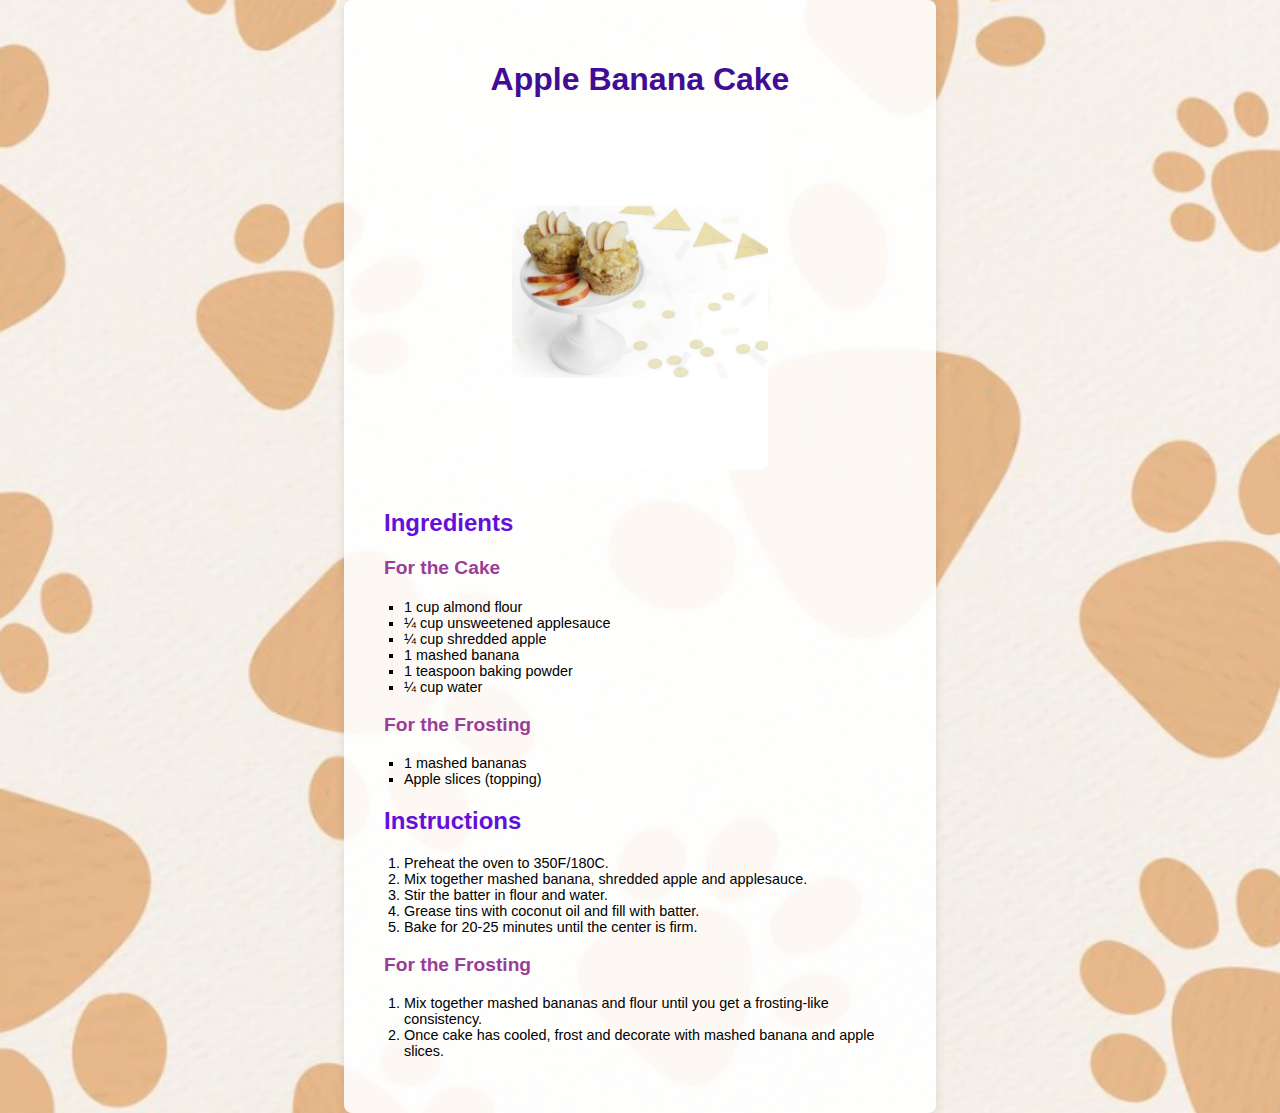
<file: apple.html>
<!DOCTYPE html>
<html lang="en">
<head>
    <meta charset="UTF-8">
    <!-- <meta name="viewport" content="width=device-width, initial-scale=1.0"> -->
    <meta http-equiv="X-UA-Compatible" content="IE=edge">
    <title>Apple Banana Cake</title>
    <link rel="stylesheet" href="main.css"> 
</head>
<body>
    <div class="container">
        <header>
            <h1>Apple Banana Cake</h1>
            <section class="image-section">
                <img src="appleban.jpeg" alt="Apple Banana Cake" class="main-image">
            </section>
        </header>

        <div class="recipe-info">
            <div class="ingredients">
                <h2>Ingredients</h2>
        <h3>For the Cake</h3>
        <ul>
            <li>1 cup almond flour</li>
            <li>¼ cup unsweetened applesauce</li>
            <li>¼ cup shredded apple</li>
            <li>1 mashed banana</li>
            <li>1 teaspoon baking powder</li>
            <li>¼ cup water</li>
        </ul>

        <h3>For the Frosting</h3>
        <ul>
            <li>1 mashed bananas</li>
            <li>Apple slices (topping)</li>
        </ul>

        <h2>Instructions</h2>
        <ol>
            <li>Preheat the oven to 350F/180C.</li>
            <li>Mix together mashed banana, shredded apple and applesauce.</li>
            <li>Stir the batter in flour and water.</li>
            <li>Grease tins with coconut oil and fill with batter.</li>
            <li>Bake for 20-25 minutes until the center is firm.</li>
        </ol>

        <h3>For the Frosting</h3>
        <ol>
            <li>Mix together mashed bananas and flour until you get a frosting-like consistency.</li>
            <li>Once cake has cooled, frost and decorate with mashed banana and apple slices.</li>
        </ol>
    </div>
</body>
</html>
</file>
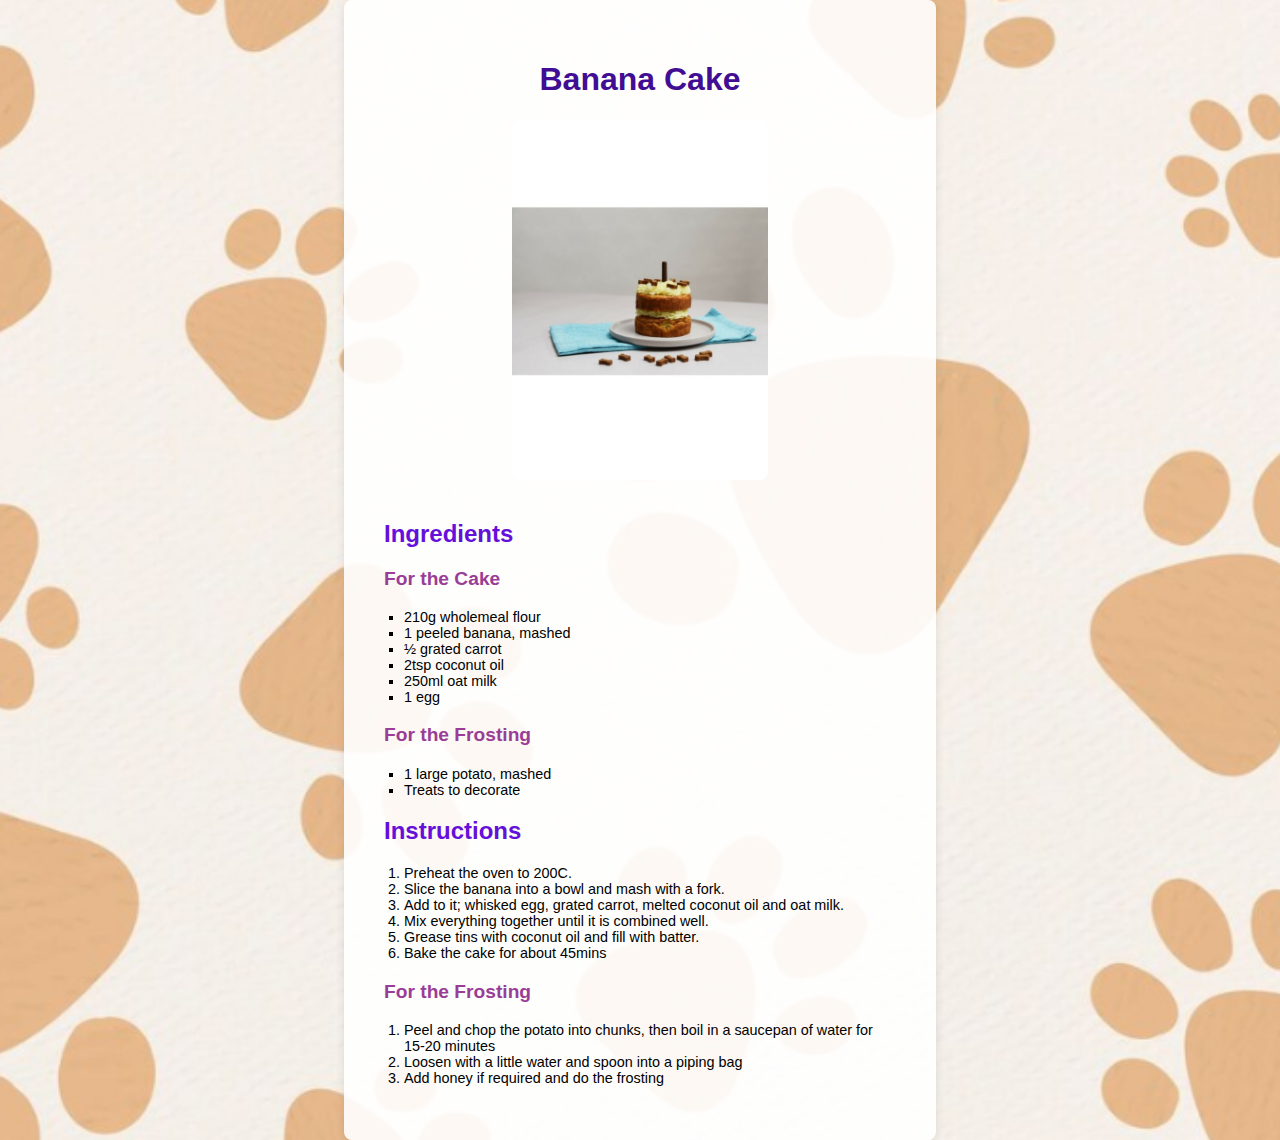
<file: ban.html>
<!DOCTYPE html>
<html lang="en">
<head>
    <meta charset="UTF-8">
    <!-- <meta name="viewport" content="width=device-width, initial-scale=1.0"> -->
    <meta http-equiv="X-UA-Compatible" content="IE=edge">
    <title>Banana Cake</title>
    <link rel="stylesheet" href="main.css"> 
</head>
<body>
    <div class="container">
        <header>
            <h1>Banana Cake</h1>
            <section class="image-section">
                <img src="ban.jpeg" alt="Banana Cake" class="main-image">
            </section>
        </header>

        <div class="recipe-info">
            <div class="ingredients">
                <h2>Ingredients</h2>
        <h3>For the Cake</h3>
        <ul>
            <li>210g wholemeal flour </li>
            <li>1 peeled banana, mashed </li>
            <li>½ grated carrot </li>
            <li>2tsp coconut oil </li>
            <li>250ml oat milk</li>
            <li>1 egg</li>
        </ul>

        <h3>For the Frosting</h3>
        <ul>
            <li>1 large potato, mashed </li>
            <li>Treats to decorate</li>
        </ul>

        <h2>Instructions</h2>
        <ol>
            <li>Preheat the oven to 200C.</li>
            <li>Slice the banana into a bowl and mash with a fork.</li>
            <li>Add to it; whisked egg, grated carrot, melted coconut oil and oat milk.</li>
            <li>Mix everything together until it is combined well.</li>
            <li>Grease tins with coconut oil and fill with batter.</li>
            <li>Bake the cake for about 45mins</li>
        </ol>

        <h3>For the Frosting</h3>
        <ol>
            <li>Peel and chop the potato into chunks, then boil in a saucepan of water for 15-20 minutes</li>
            <li>Loosen with a little water and spoon into a piping bag</li>
            <li>Add honey if required and do the frosting</li>
        </ol>
    </div>
</body>
</html>
</file>
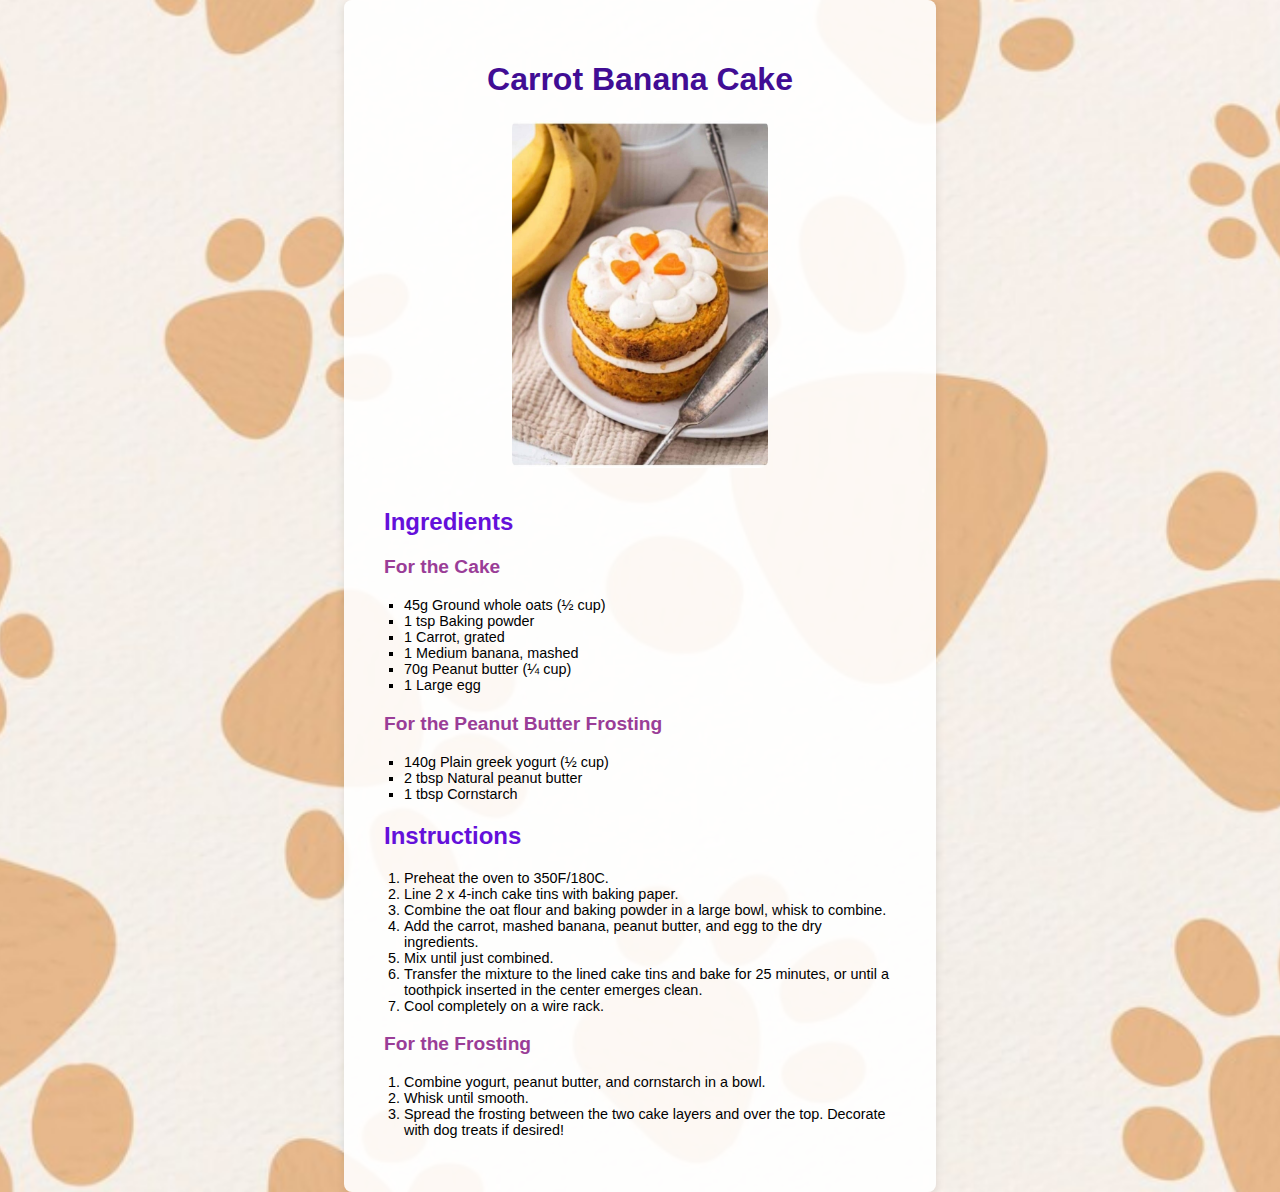
<file: carrot-banana-cake.html>
<!DOCTYPE html>
<html lang="en">
<head>
    <meta charset="UTF-8">
    <meta name="viewport" content="width=device-width, initial-scale=1.0"> 
    <meta http-equiv="X-UA-Compatible" content="IE=edge">
    <title>Carrot Banana Cake</title>
    <link rel="stylesheet" href="main.css"> 
</head>
<body>
    <div class="container">
        <header>
            <h1>Carrot Banana Cake</h1>
            <section class="image-section">
                <img src="carrot.jpeg" alt="Carrot Banana Cake" class="main-image">
            </section>
        </header>

        <div class="recipe-info">
            <div class="ingredients">
                <h2>Ingredients</h2>
        <h3>For the Cake</h3>
        <ul>
            <li>45g Ground whole oats (½ cup)</li>
            <li>1 tsp Baking powder</li>
            <li>1 Carrot, grated</li>
            <li>1 Medium banana, mashed</li>
            <li>70g Peanut butter (¼ cup)</li>
            <li>1 Large egg</li>
        </ul>

        <h3>For the Peanut Butter Frosting</h3>
        <ul>
            <li>140g Plain greek yogurt (½ cup)</li>
            <li>2 tbsp Natural peanut butter</li>
            <li>1 tbsp Cornstarch</li>
        </ul>

        <h2>Instructions</h2>
        <ol>
            <li>Preheat the oven to 350F/180C.</li>
            <li>Line 2 x 4-inch cake tins with baking paper.</li>
            <li>Combine the oat flour and baking powder in a large bowl, whisk to combine.</li>
            <li>Add the carrot, mashed banana, peanut butter, and egg to the dry ingredients.</li>
            <li>Mix until just combined.</li>
            <li>Transfer the mixture to the lined cake tins and bake for 25 minutes, or until a toothpick inserted in the center emerges clean.</li>
            <li>Cool completely on a wire rack.</li>
        </ol>

        <h3>For the Frosting</h3>
        <ol>
            <li>Combine yogurt, peanut butter, and cornstarch in a bowl.</li>
            <li>Whisk until smooth.</li>
            <li>Spread the frosting between the two cake layers and over the top. Decorate with dog treats if desired!</li>
        </ol>
    </div>
</body>
</html>
</file>
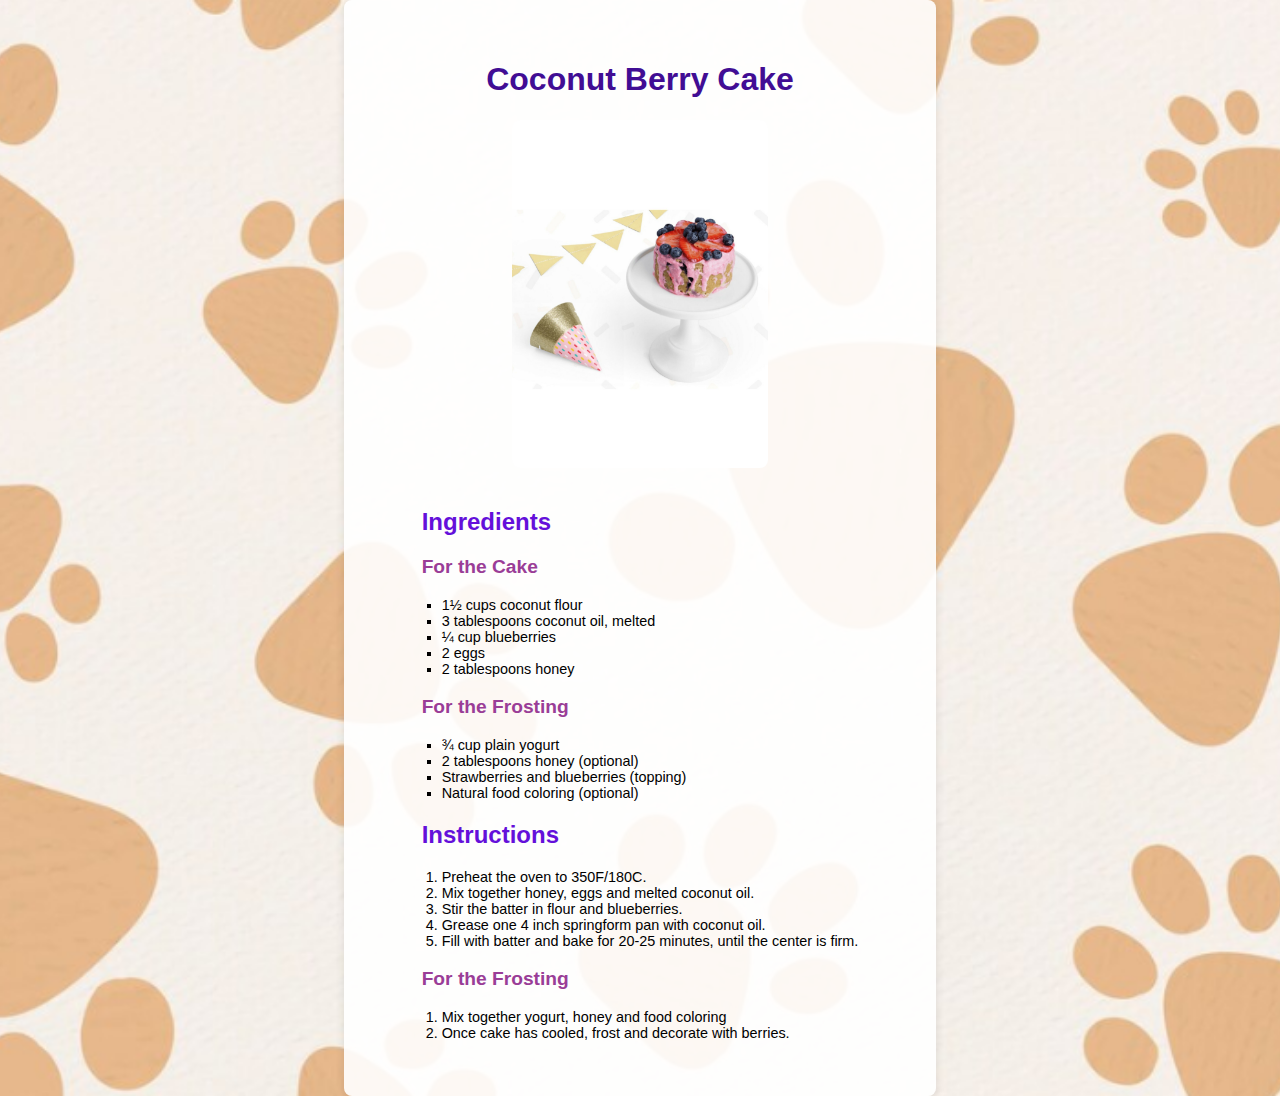
<file: coco.html>
<!DOCTYPE html>
<html lang="en">
<head>
    <meta charset="UTF-8">
    <!-- <meta name="viewport" content="width=device-width, initial-scale=1.0"> -->
    <meta http-equiv="X-UA-Compatible" content="IE=edge">
    <title>Coconut Berry Cake</title>
    <link rel="stylesheet" href="main.css"> 
</head>
<body>
    <div class="container">
        <header>
            <h1>Coconut Berry Cake</h1>
            <section class="image-section">
                <img src="blu1.jpeg" alt="Coconut Berry Cake" class="main-image">
            </section>
        </header>

        <div class="recipe-info">
            <div class="ingredients">
                <h2>Ingredients</h2>
        <h3>For the Cake</h3>
        <ul>
            <li>1½  cups coconut flour</li>
            <li>3 tablespoons coconut oil, melted</li>
            <li>¼ cup blueberries</li>
            <li>2 eggs</li>
            <li>2 tablespoons honey</li>
        </ul>

        <h3>For the Frosting</h3>
        <ul>
            <li>¾ cup plain yogurt</li>
            <li>2 tablespoons honey (optional)</li>
            <li>Strawberries and blueberries (topping)</li>
            <li>Natural food coloring (optional)</li>
        </ul>

        <h2>Instructions</h2>
        <ol>
            <li>Preheat the oven to 350F/180C.</li>
            <li>Mix together honey, eggs and melted coconut oil.</li>
            <li>Stir the batter in flour and blueberries.</li>
            <li>Grease one 4 inch springform pan with coconut oil. </li>
            <li>Fill with batter and bake for 20-25  minutes, until the center is firm.</li>
        </ol>

        <h3>For the Frosting</h3>
        <ol>
            <li>Mix together yogurt, honey and food coloring</li>
            <li>Once cake has cooled, frost and decorate with berries.</li>
        </ol>
    </div>
</body>
</html>
</file>
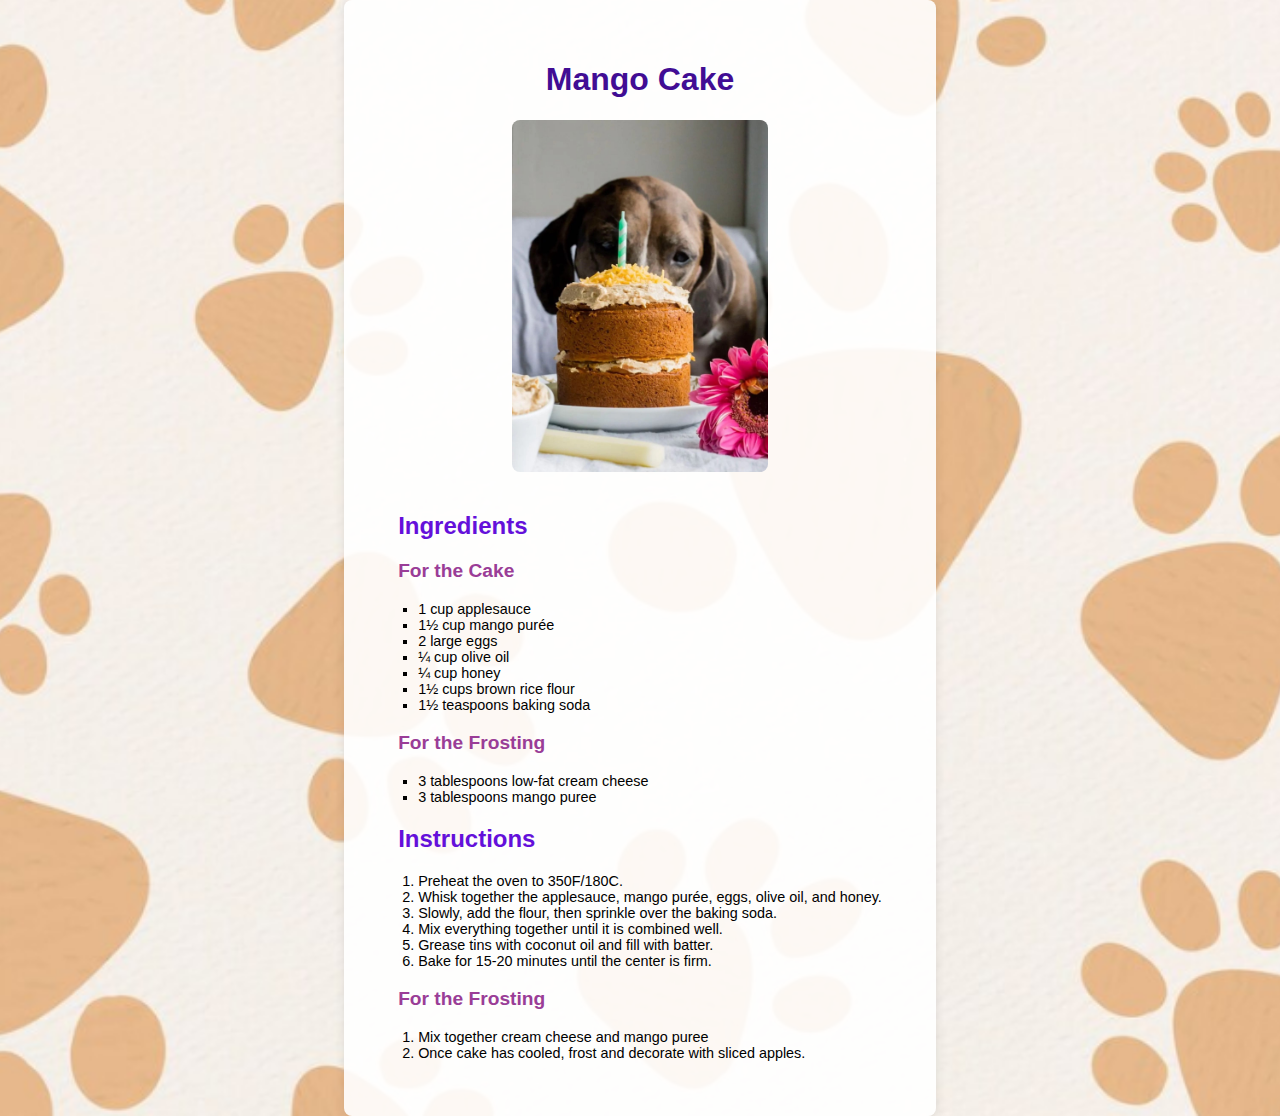
<file: mango.html>
<!DOCTYPE html>
<html lang="en">
<head>
    <meta charset="UTF-8">
    <!-- <meta name="viewport" content="width=device-width, initial-scale=1.0"> -->
    <meta http-equiv="X-UA-Compatible" content="IE=edge">
    <title>Mango Cake</title>
    <link rel="stylesheet" href="main.css"> 
</head>
<body>
    <div class="container">
        <header>
            <h1>Mango Cake</h1>
            <section class="image-section">
                <img src="mango.jpeg" alt="Mango Cake" class="main-image">
            </section>
        </header>

        <div class="recipe-info">
            <div class="ingredients">
                <h2>Ingredients</h2>
        <h3>For the Cake</h3>
        <ul>
            <li>1  cup applesauce</li>
            <li>1½ cup mango purée</li>
            <li>2 large eggs</li>
            <li>¼ cup olive oil</li>
            <li>¼ cup honey</li>
            <li>1½ cups brown rice flour</li>
            <li>1½ teaspoons baking soda</li>
        </ul>

        <h3>For the Frosting</h3>
        <ul>
            <li>3 tablespoons low-fat cream cheese</li>
            <li>3 tablespoons mango puree</li>
        </ul>

        <h2>Instructions</h2>
        <ol>
            <li>Preheat the oven to 350F/180C.</li>
            <li>Whisk together the applesauce, mango purée, eggs, olive oil, and honey.</li>
            <li>Slowly, add the flour, then sprinkle over the baking soda.</li>
            <li>Mix everything together until it is combined well.</li>
            <li>Grease tins with coconut oil and fill with batter.</li>
            <li>Bake for 15-20 minutes until the center is firm.</li>
        </ol>

        <h3>For the Frosting</h3>
        <ol>
            <li>Mix together cream cheese and mango puree</li>
            <li>Once cake has cooled, frost and decorate with sliced apples.</li>
        </ol>
    </div>
</body>
</html>
</file>
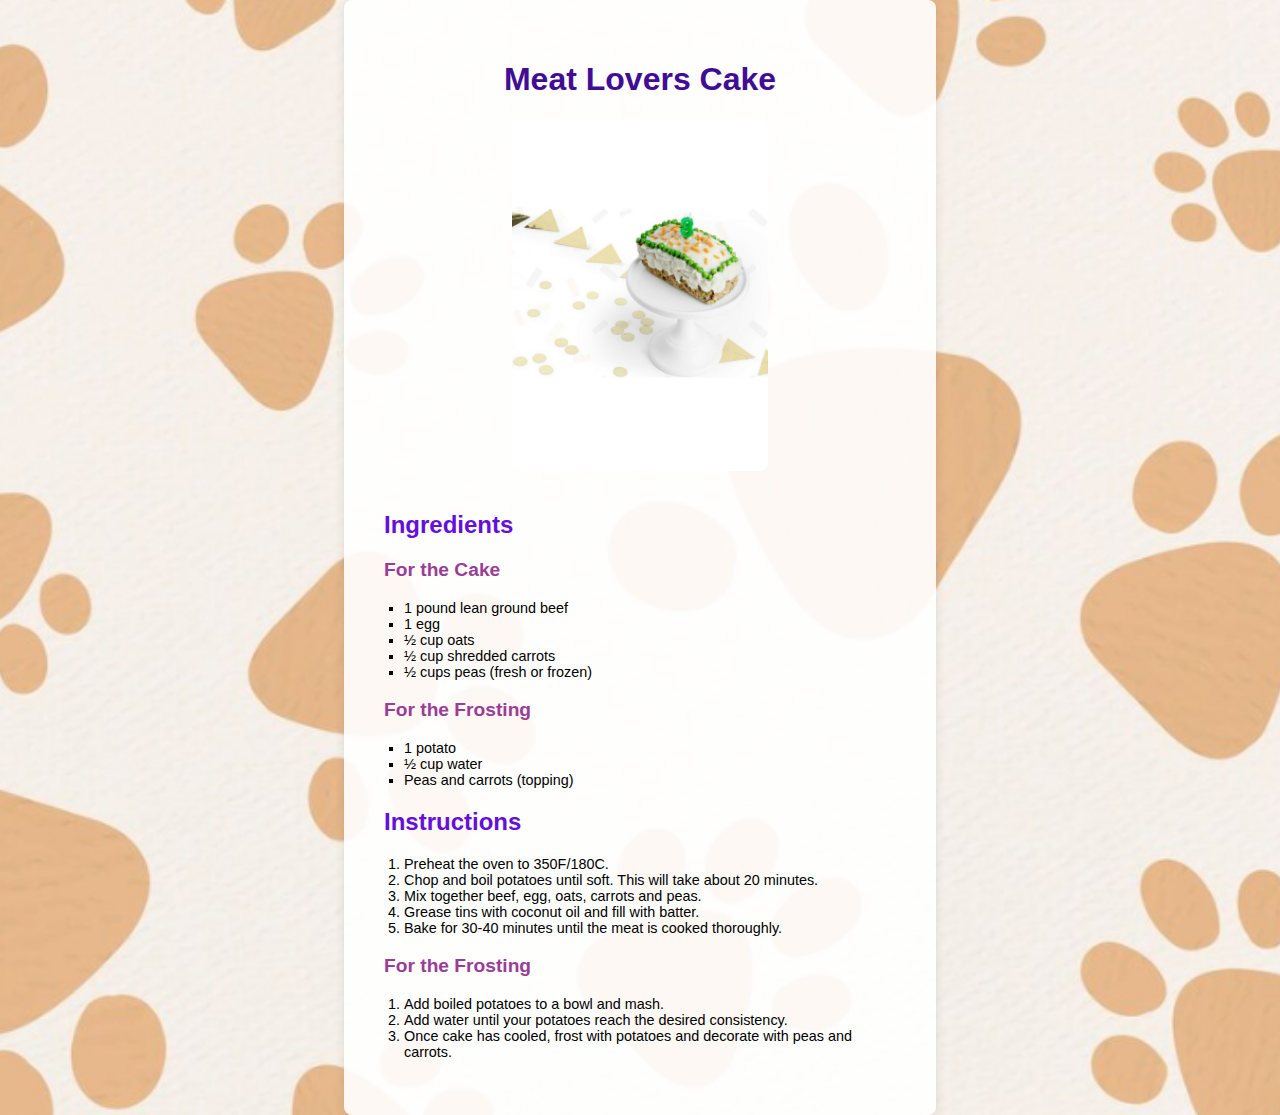
<file: meat.html>
<!DOCTYPE html>
<html lang="en">
<head>
    <meta charset="UTF-8">
    <!-- <meta name="viewport" content="width=device-width, initial-scale=1.0"> -->
    <meta http-equiv="X-UA-Compatible" content="IE=edge">
    <title>Meat Lovers Cake</title>
    <link rel="stylesheet" href="main.css"> 
</head>
<body>
    <div class="container">
        <header>
            <h1>Meat Lovers Cake</h1>
            <section class="image-section">
                <img src="meat.jpeg" alt="Meat Lovers Cake" class="main-image">
            </section>
        </header>

        <div class="recipe-info">
            <div class="ingredients">
                <h2>Ingredients</h2>
        <h3>For the Cake</h3>
        <ul>
            <li>1 pound lean ground beef</li>
            <li>1 egg</li>
            <li>½ cup oats</li>
            <li>½ cup shredded carrots</li>
            <li>½ cups peas (fresh or frozen)</li>
        </ul>

        <h3>For the Frosting</h3>
        <ul>
            <li>1 potato</li>
            <li>½ cup water</li>
            <li>Peas and carrots (topping)</li>
        </ul>

        <h2>Instructions</h2>
        <ol>
            <li>Preheat the oven to 350F/180C.</li>
            <li>Chop and boil potatoes until soft. This will take about 20 minutes.</li>
            <li>Mix together beef, egg, oats, carrots and peas.</li>
            <li>Grease tins with coconut oil and fill with batter.</li>
            <li>Bake for 30-40 minutes until the meat is cooked thoroughly.</li>
        </ol>

        <h3>For the Frosting</h3>
        <ol>
            <li>Add boiled potatoes to a bowl and mash.</li>
            <li>Add water until your potatoes reach the desired consistency.</li>
            <li>Once cake has cooled, frost with potatoes and decorate with peas and carrots.</li>
        </ol>
    </div>
</body>
</html>
</file>
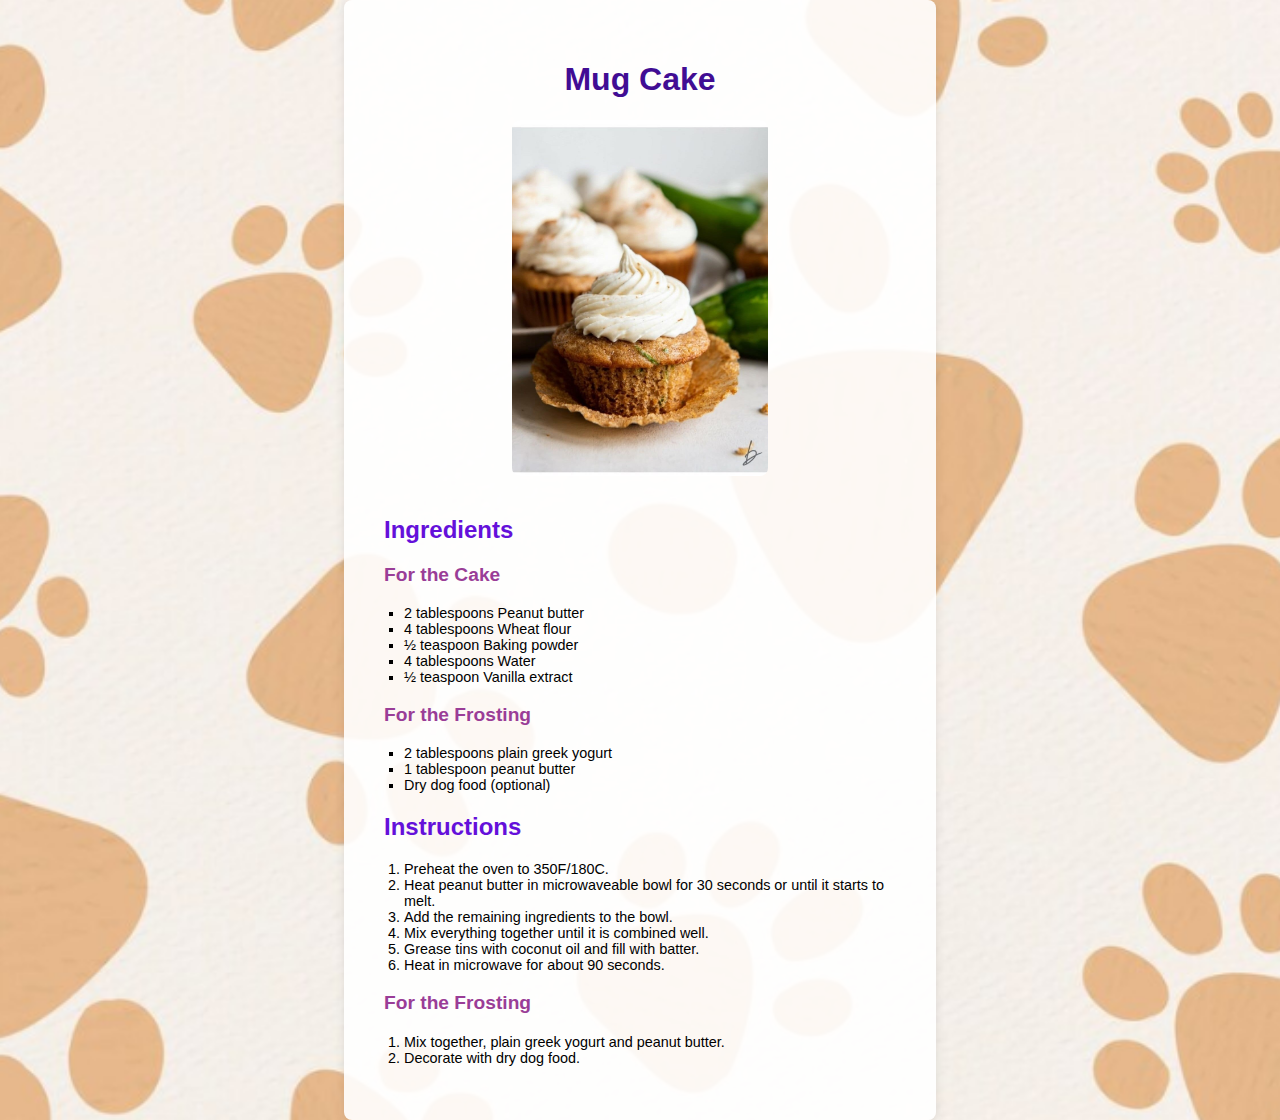
<file: mug.html>
<!DOCTYPE html>
<html lang="en">
<head>
    <meta charset="UTF-8">
    <!-- <meta name="viewport" content="width=device-width, initial-scale=1.0"> -->
    <meta http-equiv="X-UA-Compatible" content="IE=edge">
    <title>Mug Cake</title>
    <link rel="stylesheet" href="main.css"> 
</head>
<body>
    <div class="container">
        <header>
            <h1>Mug Cake</h1>
            <section class="image-section">
                <img src="zuch.jpeg" alt="Mug Cake" class="main-image">
            </section>
        </header>

        <div class="recipe-info">
            <div class="ingredients">
                <h2>Ingredients</h2>
        <h3>For the Cake</h3>
        <ul>
            <li>2 tablespoons Peanut butter</li>
            <li>4 tablespoons Wheat flour</li>
            <li>½ teaspoon Baking powder</li>
            <li>4 tablespoons Water</li>
            <li>½ teaspoon Vanilla extract</li>
        </ul>

        <h3>For the Frosting</h3>
        <ul>
            <li>2 tablespoons plain greek yogurt</li>
            <li>1 tablespoon peanut butter</li>
            <li>Dry dog food (optional)</li>
        </ul>

        <h2>Instructions</h2>
        <ol>
            <li>Preheat the oven to 350F/180C.</li>
            <li>Heat peanut butter in microwaveable bowl for 30 seconds or until it starts to melt.</li>
            <li>Add the remaining ingredients to the bowl.</li>
            <li>Mix everything together until it is combined well.</li>
            <li>Grease tins with coconut oil and fill with batter.</li>
            <li>Heat in microwave for about 90 seconds.</li>
        </ol>

        <h3>For the Frosting</h3>
        <ol>
            <li>Mix together, plain greek yogurt and peanut butter.</li>
            <li>Decorate with dry dog food.</li>
        </ol>
    </div>
</body>
</html>
</file>
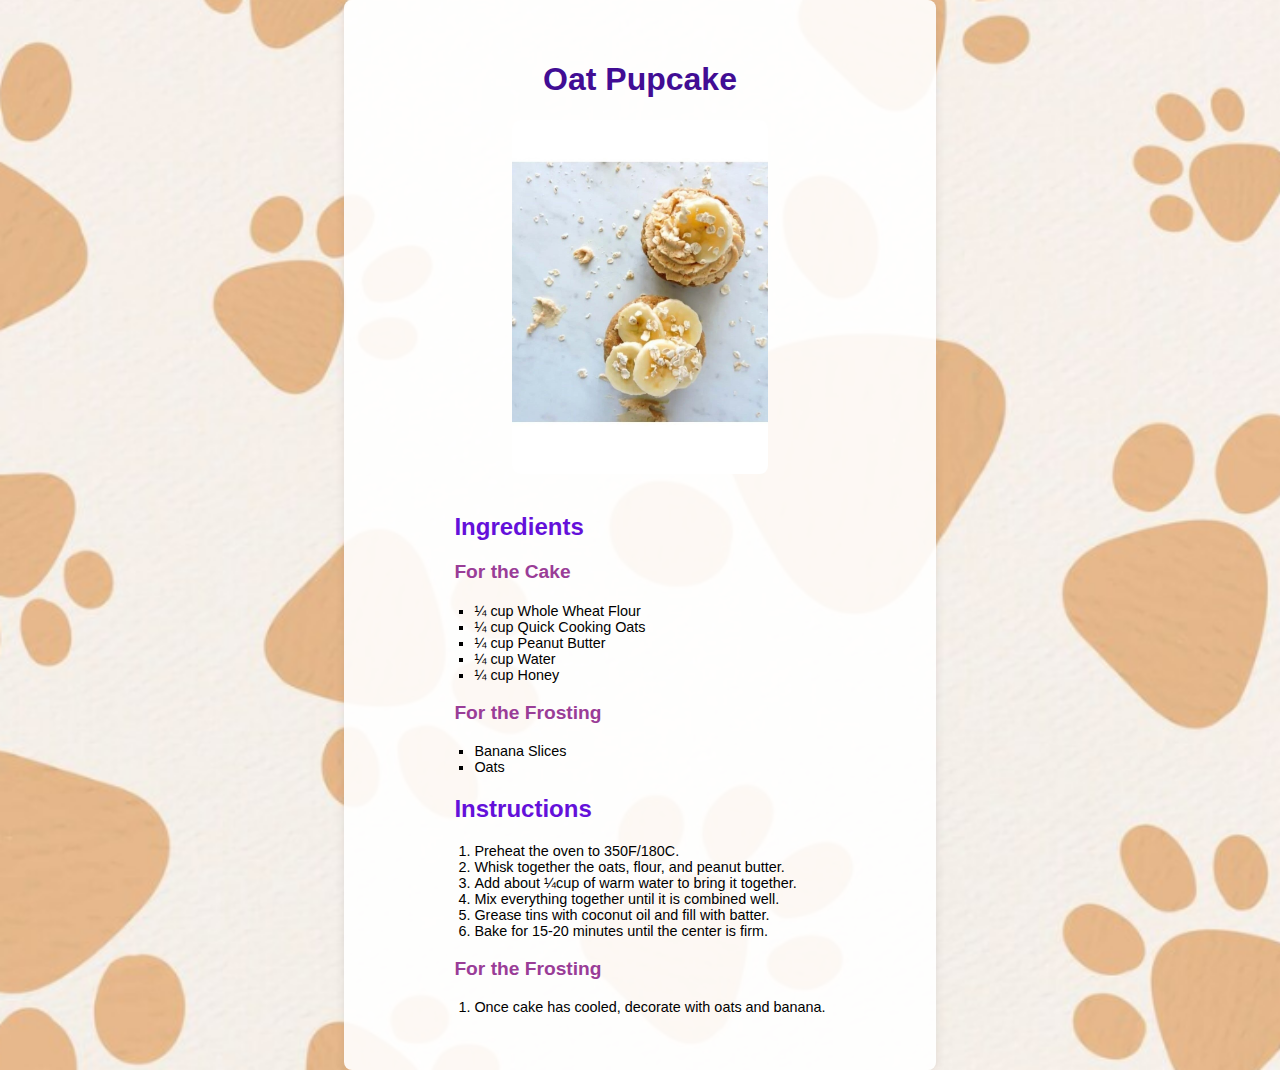
<file: oat.html>
<!DOCTYPE html>
<html lang="en">
<head>
    <meta charset="UTF-8">
    <!-- <meta name="viewport" content="width=device-width, initial-scale=1.0"> -->
    <meta http-equiv="X-UA-Compatible" content="IE=edge">
    <title>Oat Pupcake</title>
    <link rel="stylesheet" href="main.css"> 
</head>
<body>
    <div class="container">
        <header>
            <h1>Oat Pupcake</h1>
            <section class="image-section">
                <img src="oat.jpeg" alt="Oat Pupcake" class="main-image">
            </section>
        </header>

        <div class="recipe-info">
            <div class="ingredients">
                <h2>Ingredients</h2>
        <h3>For the Cake</h3>
        <ul>
            <li>¼ cup Whole Wheat Flour</li>
            <li>¼ cup Quick Cooking Oats</li>
            <li>¼ cup Peanut Butter</li>
            <li>¼ cup Water</li>
            <li>¼ cup Honey</li>
        </ul>

        <h3>For the Frosting</h3>
        <ul>
            <li>Banana Slices </li>
            <li>Oats</li>
        </ul>

        <h2>Instructions</h2>
        <ol>
            <li>Preheat the oven to 350F/180C.</li>
            <li>Whisk together the oats, flour, and peanut butter.</li>
            <li>Add about ¼cup of warm water to bring it together.</li>
            <li>Mix everything together until it is combined well.</li>
            <li>Grease tins with coconut oil and fill with batter.</li>
            <li>Bake for 15-20 minutes until the center is firm.</li>
        </ol>

        <h3>For the Frosting</h3>
        <ol>
            <li>Once cake has cooled, decorate with oats and banana.</li>
        </ol>
    </div>
</body>
</html>
</file>
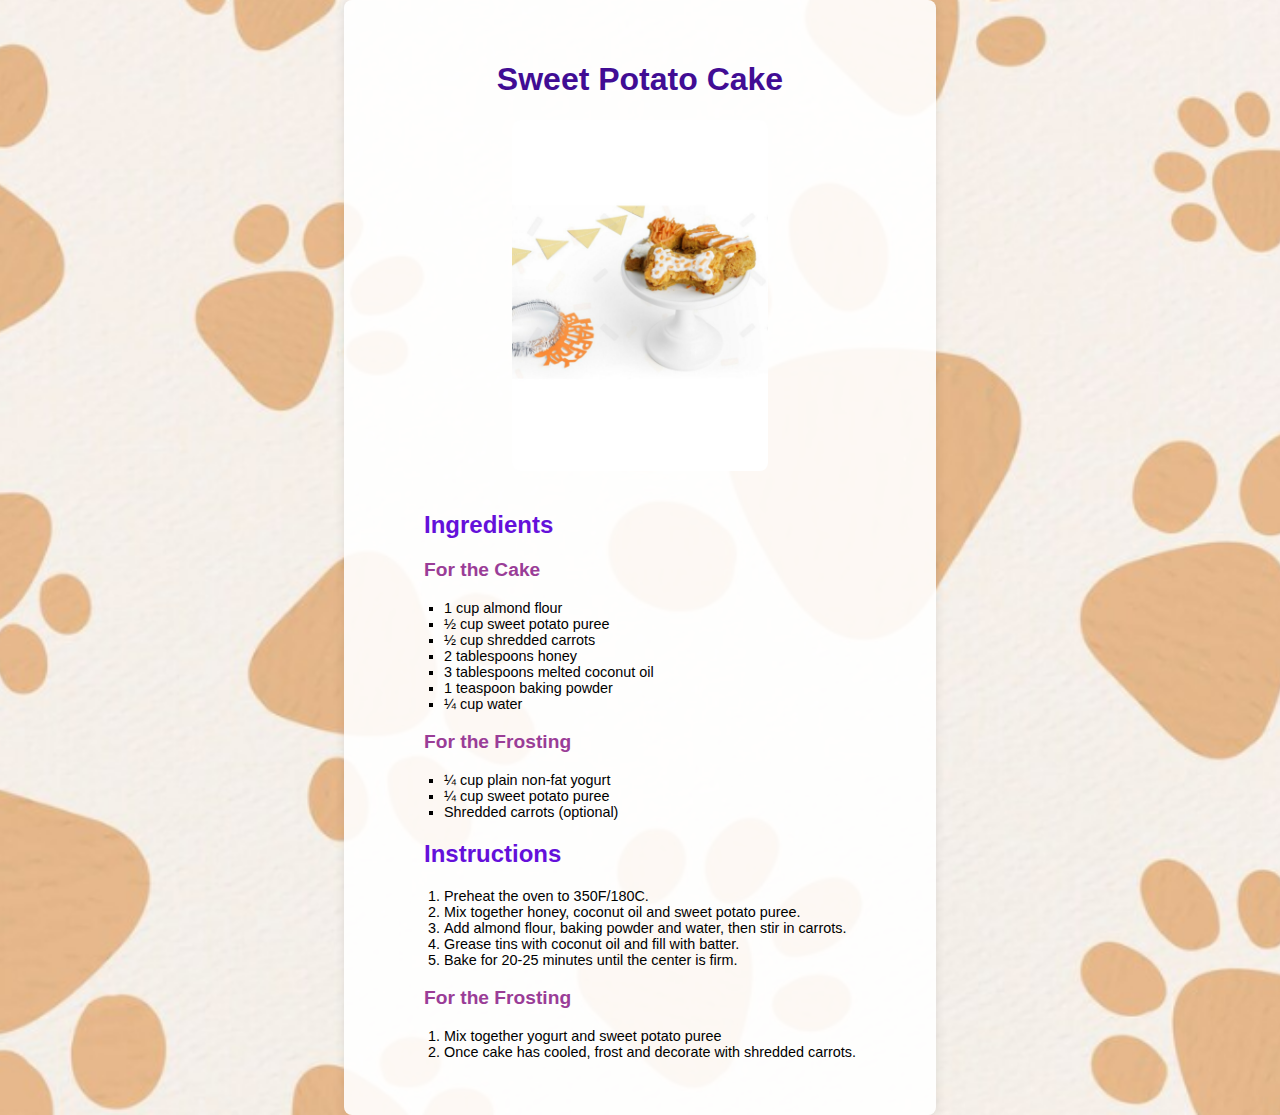
<file: potato.html>
<!DOCTYPE html>
<html lang="en">
<head>
    <meta charset="UTF-8">
    <!-- <meta name="viewport" content="width=device-width, initial-scale=1.0"> -->
    <meta http-equiv="X-UA-Compatible" content="IE=edge">
    <title>Sweet Potato Cake</title>
    <link rel="stylesheet" href="main.css"> 
</head>
<body>
    <div class="container">
        <header>
            <h1>Sweet Potato Cake</h1>
            <section class="image-section">
                <img src="potato.jpeg" alt="Sweet Potato Cake" class="main-image">
            </section>
        </header>

        <div class="recipe-info">
            <div class="ingredients">
                <h2>Ingredients</h2>
        <h3>For the Cake</h3>
        <ul>
            <li>1 cup almond flour</li>
            <li>½ cup sweet potato puree</li>
            <li>½ cup shredded carrots</li>
            <li>2 tablespoons honey</li>
            <li>3 tablespoons melted coconut oil</li>
            <li>1 teaspoon baking powder</li>
            <li>¼ cup water</li>
        </ul>

        <h3>For the Frosting</h3>
        <ul>
            <li>¼ cup plain non-fat yogurt</li>
            <li>¼ cup sweet potato puree</li>
            <li>Shredded carrots (optional)</li>
        </ul>

        <h2>Instructions</h2>
        <ol>
            <li>Preheat the oven to 350F/180C.</li>
            <li>Mix together honey, coconut oil and sweet potato puree.</li>
            <li>Add almond flour, baking powder and water, then stir in carrots.</li>
            <li>Grease tins with coconut oil and fill with batter.</li>
            <li>Bake for 20-25 minutes until the center is firm.</li>
        </ol>

        <h3>For the Frosting</h3>
        <ol>
            <li>Mix together yogurt and sweet potato puree</li>
            <li>Once cake has cooled, frost and decorate with shredded carrots.</li>
        </ol>
    </div>
</body>
</html>
</file>
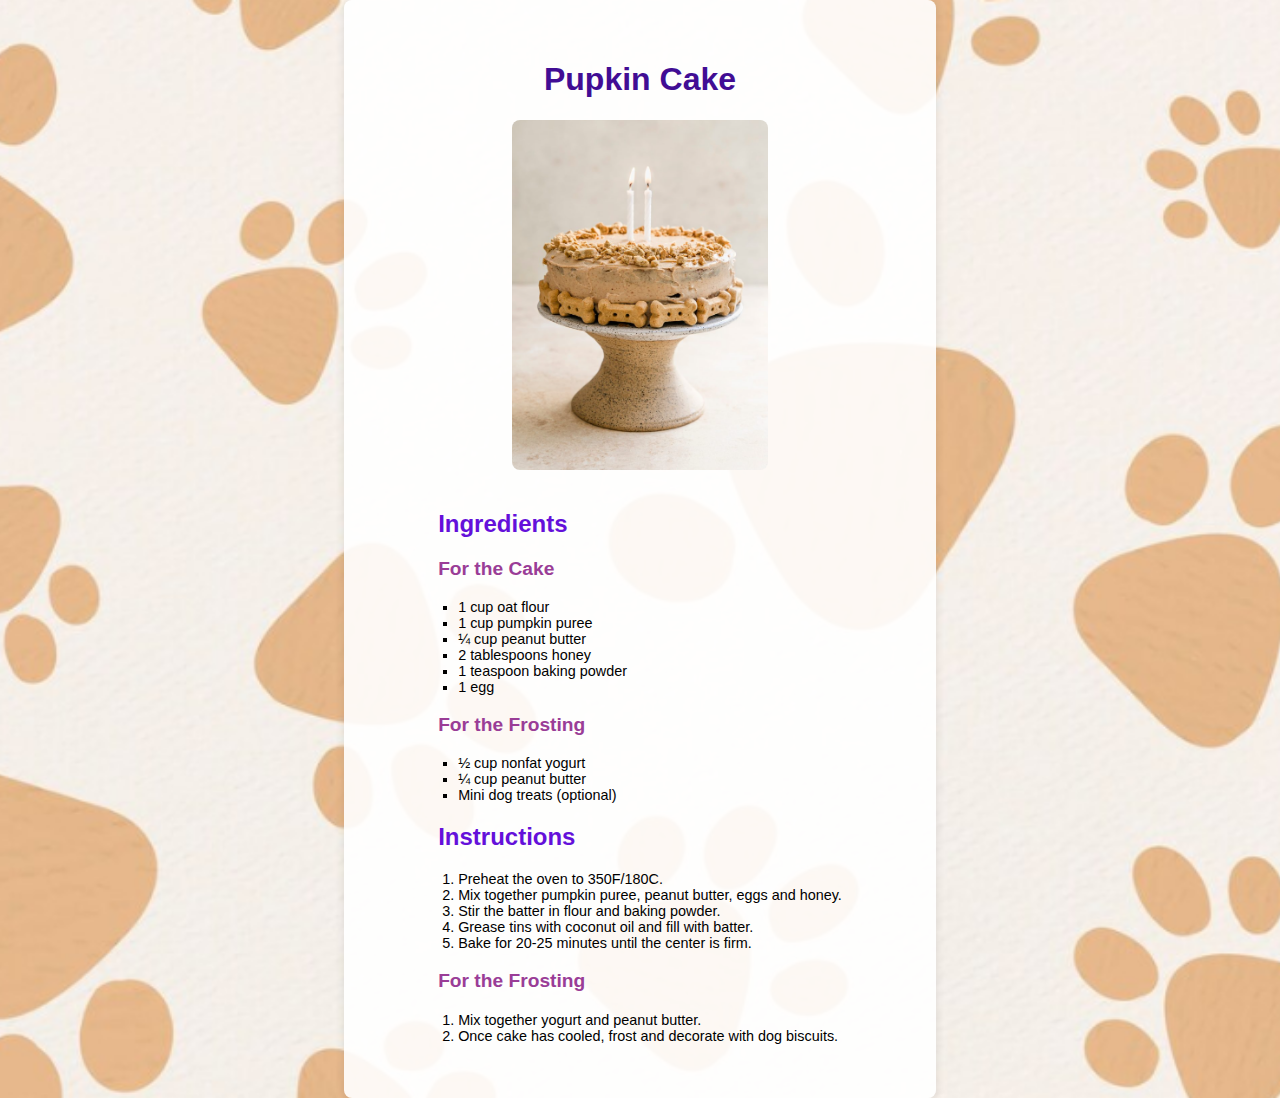
<file: pupkin.html>
<!DOCTYPE html>
<html lang="en">
<head>
    <meta charset="UTF-8">
    <!-- <meta name="viewport" content="width=device-width, initial-scale=1.0"> -->
    <meta http-equiv="X-UA-Compatible" content="IE=edge">
    <title>Pupkin Cake</title>
    <link rel="stylesheet" href="main.css"> 
</head>
<body>
    <div class="container">
        <header>
            <h1>Pupkin Cake</h1>
            <section class="image-section">
                <img src="pumpkin.png" alt="Pupkin Cake" class="main-image">
            </section>
        </header>
        <div class="recipe-info">
            <div class="ingredients">
                <h2>Ingredients</h2>
        <h3>For the Cake</h3>
        <ul>
            <li>1 cup oat flour</li>
            <li>1 cup pumpkin puree</li>
            <li>¼ cup peanut butter</li>
            <li>2 tablespoons honey</li>
            <li>1 teaspoon baking powder</li>
            <li>1 egg</li>
        </ul>

        <h3>For the Frosting</h3>
        <ul>
            <li>½ cup nonfat yogurt</li>
            <li>¼ cup peanut butter</li>
            <li>Mini dog treats (optional)</li>
        </ul>

        <h2>Instructions</h2>
        <ol>
            <li>Preheat the oven to 350F/180C.</li>
            <li>Mix together pumpkin puree, peanut butter, eggs and honey.</li>
            <li>Stir the batter in flour and baking powder.</li>
            <li>Grease tins with coconut oil and fill with batter.</li>
            <li>Bake for 20-25 minutes until the center is firm.</li>
        </ol>

        <h3>For the Frosting</h3>
        <ol>
            <li>Mix together yogurt and peanut butter.</li>
            <li>Once cake has cooled, frost and decorate with dog biscuits.</li>
        </ol>
    </div>
</body>
</html>
</file>
<file: main.css>
body {
    font-family: Arial, sans-serif;
    background-color: #e4c3b2;
    margin: 0;
    padding: 0; 
    background-image: url('bg.png'); 
    background-size: cover; 
    background-repeat: no-repeat; 
    background-position: center; 
    min-height: 100vh; /* Adjusted for scrolling */
    overflow-x: hidden; /* Prevent horizontal overflow */
}

.container {
    max-width: 1000px; 
    width: 40%; 
    margin: auto;
    background: rgba(255, 255, 255, 0.9); 
    padding: 40px; 
    border-radius: 8px;
    box-shadow: 0 2px 10px rgba(0, 0, 0, 0.1);
    display: flex;
    flex-direction: column;
    align-items: center; 
}

h1 {
    text-align: center;
    color: #410d94;
    font-size: 1,8em; 
}

h2 {
    color: #6410da;
    font-size: 1.5em; 
}

h3 {
    color: #9a3d97;
    font-size: 1.2em; 
}

p, ul, ol {
    font-size: 0.9em;
}

.main-image {
    width: 50%; 
    max-width: 600px; 
    border-radius: 8px;
    margin: 20px auto;  /* Center the image horizontally */
    display: block; 
}

ul {
    list-style-type: square;
    padding-left: 20px;
}

ol {
    padding-left: 20px;
}
</file>
